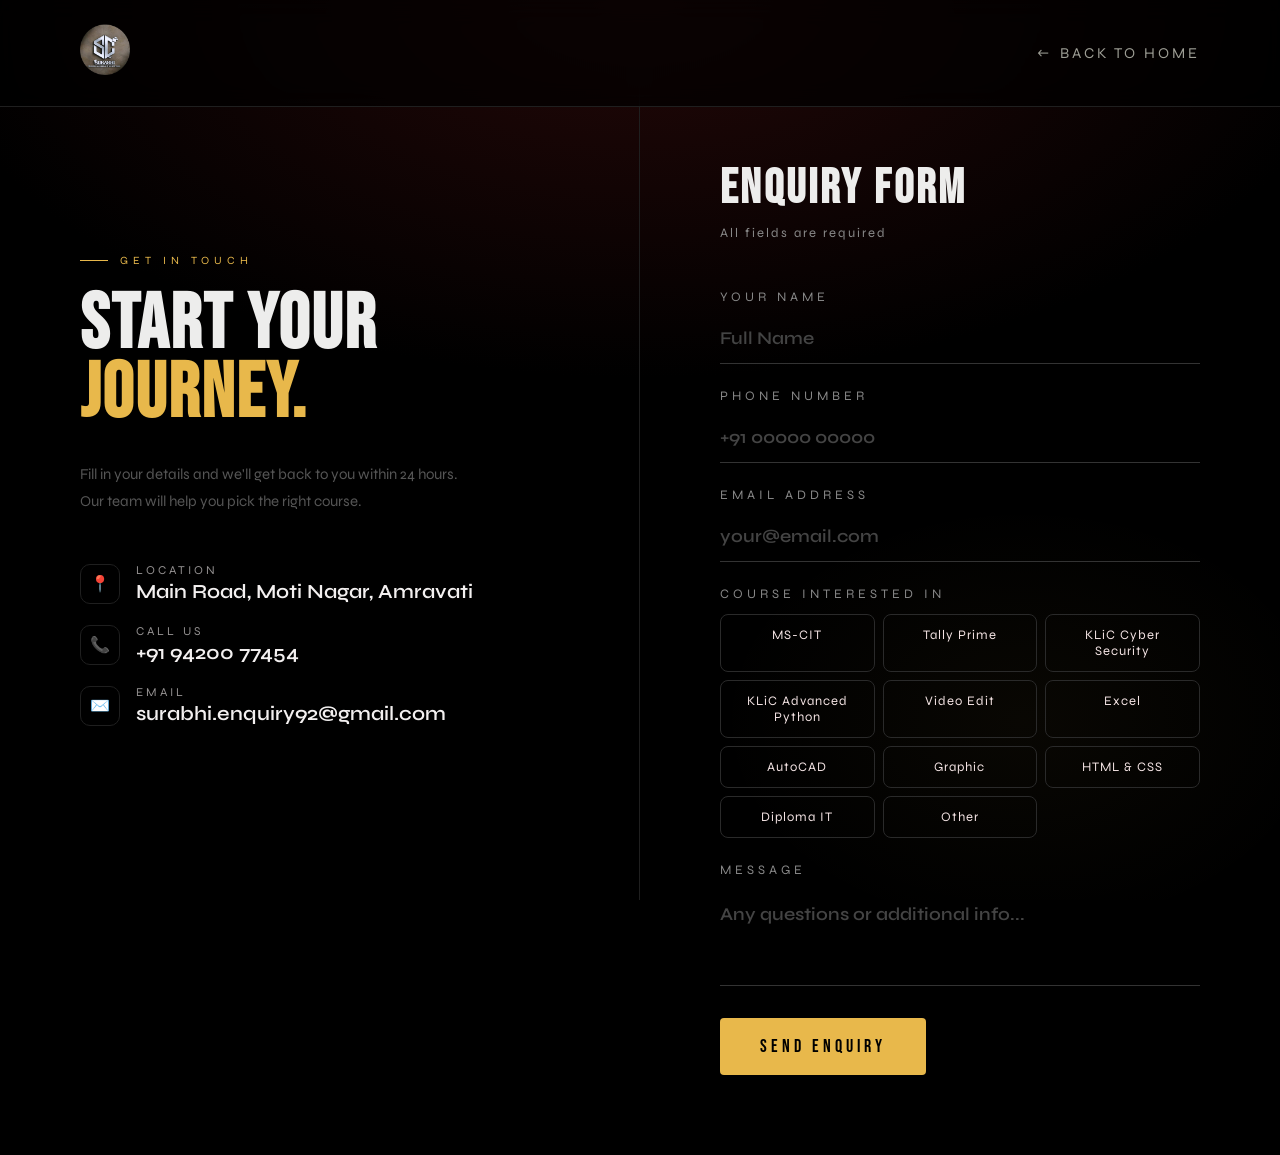
<file: enquiry.html>
<!DOCTYPE html>
<html lang="en">
<head>
  <meta charset="UTF-8" />
  <meta name="viewport" content="width=device-width, initial-scale=1.0"/>
   <link rel="icon" type="image/png" href="photos/Surabhi.png" />
  <title>Enquiry</title>
  <link rel="preconnect" href="https://fonts.googleapis.com">
  <link href="https://fonts.googleapis.com/css2?family=Bebas+Neue&family=Syne:wght@400;600;700;800&family=Share+Tech+Mono&display=swap" rel="stylesheet">
  <link href="enquiry.css" rel="stylesheet">
</head>
<body>
  <!-- NAV -->
  <nav>
    <a href="index.html" class="nav-logo"><img src="photos/Surabhi.png" alt="" width="50"></a>
    <a href="index.html" class="nav-back">Back to Home</a>
  </nav>

  <main>

    <!-- LEFT -->
    <div class="left-panel">
      <div class="eyebrow">
        <div class="eyebrow-line"></div>
        <span>get in touch</span>
      </div>
      <h1 class="left-title">Start Your<br><span>Journey.</span></h1>
      <p class="left-desc">Fill in your details and we'll get back to you within 24 hours. Our team will help you pick the right course.</p>

      <div class="contact-info">
        <div class="info-row">
          <div class="info-icon">📍</div>
          <div class="info-text">
            <span class="info-label">location</span>
            <span class="info-value">Main Road, Moti Nagar, Amravati</span>
          </div>
        </div>
        <div class="info-row">
          <div class="info-icon">📞</div>
          <div class="info-text">
            <span class="info-label">call us</span>
            <span class="info-value">+91 94200 77454</span>
          </div>
        </div>
        <div class="info-row">
          <div class="info-icon">✉️</div>
          <div class="info-text">
            <span class="info-label">email</span>
            <span class="info-value">surabhi.enquiry92@gmail.com</span>
          </div>
        </div>
      </div>
    </div>

    <!-- RIGHT -->
    <div class="right-panel">
      <div class="form-header">
        <h2>ENQUIRY FORM</h2>
        <p>All fields are required</p>
      </div>

      <form class="enquiry-form" id="enquiryForm">

        <div class="field-group">
          <label class="field-label">your name</label>
          <input type="text" class="field-input" id="name" placeholder="Full Name" required/>
        </div>

        <div class="field-group">
          <label class="field-label">phone number</label>
          <input type="tel" class="field-input" id="phone" placeholder="+91 00000 00000" required/>
        </div>

        <div class="field-group">
          <label class="field-label">email address</label>
          <input type="email" class="field-input" id="email" placeholder="your@email.com" required/>
        </div>

        <div class="field-group">
          <label class="field-label">course interested in</label>
          <div class="course-select">
            <div class="course-opt" data-value="MS-CIT">MS-CIT</div>
            <div class="course-opt" data-value="Tally Prime">Tally Prime</div>
            <div class="course-opt" data-value="Web Designing">KLiC Cyber Security</div>
            <div class="course-opt" data-value="Python">KLiC Advanced Python</div>
            <div class="course-opt" data-value="Video Editing">Video Edit</div>
            <div class="course-opt" data-value="Advanced Excel">Excel</div>
            <div class="course-opt" data-value="AutoCAD">AutoCAD</div>
            <div class="course-opt" data-value="Graphic Designing">Graphic</div>
            <div class="course-opt" data-value="HTML & CSS">HTML & CSS</div>
            <div class="course-opt" data-value="Diploma in IT">Diploma IT</div>
            <div class="course-opt" data-value="Other">Other</div>
          </div>
        </div>

        <div class="field-group">
          <label class="field-label">message</label>
          <textarea class="field-input" id="message" placeholder="Any questions or additional info..."></textarea>
        </div>

        <div class="error-msg" id="errorMsg">⚠ Please fill all fields and select a course.</div>

        <button type="submit" class="submit-btn" id="submitBtn">
          SEND ENQUIRY
        </button>

        <div class="success-msg" id="successMsg">
          <span>✓ &nbsp; ENQUIRY SUBMITTED — WE'LL CONTACT YOU SOON!</span>
        </div>

      </form>
    </div>

  </main>

  <script>
    const SHEET_URL = "https://script.google.com/macros/s/AKfycbwAwIIfxAJMQ2LDwDHpO69e99fKdS55hDoHNSOWv3EAczeXGIhkfDiBbvUrzInhE8e4NA/exec";

    // course selection
    let selectedCourse = "";
    document.querySelectorAll(".course-opt").forEach(opt => {
      opt.addEventListener("click", () => {
        document.querySelectorAll(".course-opt").forEach(o => o.classList.remove("active"));
        opt.classList.add("active");
        selectedCourse = opt.dataset.value;
      });
    });

    // form submit
    document.getElementById("enquiryForm").addEventListener("submit", async function(e) {
      e.preventDefault();

      const name    = document.getElementById("name").value.trim();
      const phone   = document.getElementById("phone").value.trim();
      const email   = document.getElementById("email").value.trim();
      const message = document.getElementById("message").value.trim();
      const errorMsg  = document.getElementById("errorMsg");
      const successMsg = document.getElementById("successMsg");
      const submitBtn  = document.getElementById("submitBtn");

      // validate
      if (!name || !phone || !email || !selectedCourse) {
        errorMsg.classList.add("show");
        return;
      }
      errorMsg.classList.remove("show");

      // loading state
      submitBtn.disabled = true;
      submitBtn.innerHTML = '<span class="spinner"></span> SENDING...';

      try {
        await fetch(SHEET_URL, {
          method: "POST",
          mode: "no-cors",
          headers: { "Content-Type": "application/json" },
          body: JSON.stringify({ name, phone, email, course: selectedCourse, message })
        });

        // success
        submitBtn.style.display = "none";
        successMsg.classList.add("show");
        this.reset();
        document.querySelectorAll(".course-opt").forEach(o => o.classList.remove("active"));
        selectedCourse = "";

      } catch (err) {
        submitBtn.disabled = false;
        submitBtn.innerHTML = "SEND ENQUIRY";
        errorMsg.textContent = "⚠ Something went wrong. Please try again.";
        errorMsg.classList.add("show");
      }
    });
  </script>

</body>
</html>
</file>
<file: enquiry.css>
*, *::before, *::after { margin: 0; padding: 0; box-sizing: border-box; }

    :root {
      --gold: #E8B84B;
      --bg: #000;
      --text: #EDEDEC;
      --muted: #555;
      --border: #1f1f1f;
    }

    html, body {
      background: var(--bg);
      color: var(--text);
      font-family: 'Syne', sans-serif;
      min-height: 100vh;
      overflow-x: hidden;
    }

    /* bg gradient */
    body::before {
      content: '';
      position: fixed;
      inset: 0;
      background:
        radial-gradient(ellipse 80% 60% at 50% 0%, rgba(45,10,10,0.8) 0%, transparent 70%),
        radial-gradient(ellipse 40% 40% at 80% 80%, rgba(232,184,75,0.04) 0%, transparent 60%);
      pointer-events: none;
      z-index: 0;
    }

    /* ── NAV ── */
    nav {
      position: fixed;
      top: 0; left: 0; right: 0;
      z-index: 100;
      display: flex;
      align-items: center;
      justify-content: space-between;
      padding: 24px 5rem;
      border-bottom: 1px solid var(--border);
      background: rgba(0,0,0,0.7);
      backdrop-filter: blur(12px);
    }
    .nav-logo {
      font-family: 'Bebas Neue', sans-serif;
      font-size: 22px;
      letter-spacing: 3px;
      color: var(--text);
      text-decoration: none;
    }
    .nav-logo span { color: var(--gold); }
    .nav-back {
      font-family: 'Syne', sans-serif;
      font-size: 15px;
      letter-spacing: 3px;
      text-transform: uppercase;
      color:#9e9e95;
      text-decoration: none;
      display: flex;
      align-items: center;
      gap: 8px;
      transition: color 0.3s;
    }
    .nav-back:hover { color: var(--gold); }
    .nav-back::before {
      content: '←';
      font-size: 14px;
    }

    /* ── MAIN LAYOUT ── */
    main {
      position: relative;
      z-index: 1;
      min-height: 100vh;
      display: grid;
      grid-template-columns: 1fr 1fr;
      padding-top: 80px;
    }

    /* ── LEFT PANEL ── */
    .left-panel {
      padding: 80px 5rem 80px 5rem;
      display: flex;
      flex-direction: column;
      justify-content: center;
      border-right: 1px solid var(--border);
      position: sticky;
      top: 80px;
      height: calc(100vh - 80px);
    }

    .eyebrow {
      display: flex;
      align-items: center;
      gap: 12px;
      margin-bottom: 24px;
    }
    .eyebrow-line {
      width: 28px;
      height: 1px;
      background: var(--gold);
    }
    .eyebrow span {
      font-family: 'Syne', sans-serif;
      font-size: 11px;
      letter-spacing: 5px;
      text-transform: uppercase;
      color: var(--gold);
    }

    .left-title {
      font-family: 'Bebas Neue', sans-serif;
      font-size: clamp(60px, 6vw, 100px);
      line-height: 0.9;
      letter-spacing: 2px;
      color: var(--text);
      margin-bottom: 32px;
    }
    .left-title span { color: var(--gold); }

    .left-desc {
      font-size: 15px;
      color: var(--muted);
      line-height: 1.8;
      max-width: 380px;
      margin-bottom: 48px;
    }

    /* contact info */
    .contact-info { display: flex; flex-direction: column; gap: 20px; }
    .info-row {
      display: flex;
      align-items: center;
      gap: 16px;
    }
    .info-icon {
      width: 40px;
      height: 40px;
      border: 1px solid var(--border);
      border-radius: 10px;
      display: flex;
      align-items: center;
      justify-content: center;
      font-size: 16px;
      flex-shrink: 0;
    }
    .info-text {
      display: flex;
      flex-direction: column;
      gap: 2px;
    }
    .info-label {
      font-family: 'Syne', sans-serif;
      font-size: 12px;
      letter-spacing: 3px;
      text-transform: uppercase;
      color: #949191;
    }
    .info-value {
      font-size: 20px;
      color: #f3f0f0;
      font-weight: 600;
    }

    /* ── RIGHT PANEL ── */
    .right-panel {
      padding: 80px 5rem;
      display: flex;
      flex-direction: column;
      justify-content: center;
    }

    .form-header {
      margin-bottom: 48px;
    }
    .form-header h2 {
      font-family: 'Bebas Neue', sans-serif;
      font-size: 48px;
      letter-spacing: 3px;
      color: var(--text);
      margin-bottom: 8px;
    }
    .form-header p {
      font-family: 'Syne', sans-serif;
      font-size: 13px;
      letter-spacing: 2px;
      color: #888;
    }

    /* ── FORM ── */
    .enquiry-form {
      display: flex;
      flex-direction: column;
      gap: 24px;
    }

    .field-group {
      display: flex;
      flex-direction: column;
      gap: 8px;
      position: relative;
    }

    .field-label {
      font-family: 'Syne', sans-serif;
      font-size: 13px;
      letter-spacing: 4px;
      text-transform: uppercase;
      color: #888;
      transition: color 0.3s;
    }
    .field-group:focus-within .field-label {
      color: var(--gold);
    }

    .field-input {
      background: transparent;
      border: none;
      border-bottom: 1px solid #333;
      padding: 14px 0;
      font-family: 'Syne', sans-serif;
      font-size: 18px;
      font-weight: 600;
      color: var(--text);
      outline: none;
      transition: border-color 0.3s;
      width: 100%;
    }
    .field-input::placeholder { color: #444; }
    .field-input:focus { border-bottom-color: var(--gold); }

    textarea.field-input {
      resize: none;
      height: 100px;
      line-height: 1.6;
    }

    /* course select */
    .course-select {
      display: grid;
      grid-template-columns: repeat(3, 1fr);
      gap: 8px;
      margin-top: 4px;
    }
    .course-opt {
      padding: 12px;
      border: 1px solid #2a2a2a;
      border-radius: 8px;
      font-family: 'Syne', sans-serif;
      font-size: 13px;
      letter-spacing: 1px;
      color: #f3e3e3;
      cursor: pointer;
      transition: all 0.2s;
      text-align: center;
      user-select: none;
    }
    .course-opt:hover {
      border-color: #333;
      color: #888;
    }
    .course-opt.active {
      border-color: var(--gold);
      color: var(--gold);
      background: rgba(232,184,75,0.06);
    }

    /* submit btn */
    .submit-btn {
      margin-top: 8px;
      padding: 18px 40px;
      background: var(--gold);
      border: none;
      border-radius: 4px;
      font-family: 'Bebas Neue', sans-serif;
      font-size: 18px;
      letter-spacing: 4px;
      color: #000;
      cursor: pointer;
      transition: all 0.3s ease;
      align-self: flex-start;
      position: relative;
      overflow: hidden;
    }
    .submit-btn::before {
      content: '';
      position: absolute;
      inset: 0;
      background: rgba(255,255,255,0.2);
      transform: translateX(-100%);
      transition: transform 0.4s ease;
    }
    .submit-btn:hover::before { transform: translateX(0); }
    .submit-btn:hover {
      transform: translateY(-2px);
      box-shadow: 0 10px 30px rgba(232,184,75,0.3);
    }
    .submit-btn:disabled {
      opacity: 0.5;
      cursor: not-allowed;
      transform: none;
    }

    /* success state */
    .success-msg {
      display: none;
      padding: 20px 24px;
      border: 1px solid rgba(232,184,75,0.3);
      border-radius: 8px;
      background: rgba(232,184,75,0.05);
      margin-top: 16px;
    }
    .success-msg.show { display: flex; align-items: center; gap: 12px; }
    .success-msg span {
      font-family: 'Syne', sans-serif;
      font-size: 12px;
      letter-spacing: 2px;
      color: var(--gold);
    }

    /* error */
    .error-msg {
      display: none;
      font-family: 'Syne', sans-serif;
      font-size: 11px;
      letter-spacing: 1px;
      color: #ff6464;
      margin-top: 8px;
    }
    .error-msg.show { display: block; }

    /* loading spinner */
    .spinner {
      display: inline-block;
      width: 16px;
      height: 16px;
      border: 2px solid rgba(0,0,0,0.3);
      border-top-color: #000;
      border-radius: 50%;
      animation: spin 0.6s linear infinite;
      vertical-align: middle;
      margin-right: 8px;
    }
    @keyframes spin { to { transform: rotate(360deg); } }

    /* responsive */
    @media (max-width: 1024px) {
      nav { padding: 20px 32px; }
      main { grid-template-columns: 1fr; }
      .left-panel {
        position: relative;
        top: 0;
        height: auto;
        padding: 60px 32px 40px;
        border-right: none;
        border-bottom: 1px solid var(--border);
      }
      .right-panel { padding: 40px 32px 80px; }
      .course-select { grid-template-columns: repeat(2, 1fr); }
    }
    @media (max-width: 600px) {
      nav { padding: 16px 20px; }
      .left-panel { padding: 40px 20px 32px; }
      .right-panel { padding: 32px 20px 60px; }
      .left-title { font-size: 56px; }
      .course-select { grid-template-columns: repeat(2, 1fr); }
    }

    /* ── MOBILE ── */
@media (max-width: 600px) {

  /* NAV */
  nav {
    padding: 14px 20px;
  }
  .nav-back {
    font-size: 11px;
    letter-spacing: 2px;
  }

  /* MAIN */
  main {
    grid-template-columns: 1fr;
    padding-top: 70px;
  }

  /* LEFT PANEL */
  .left-panel {
    position: relative;
    top: 0;
    height: auto;
    padding: 36px 20px 28px;
    border-right: none;
    border-bottom: 1px solid var(--border);
  }

  .left-title {
    font-size: 52px;
    margin-bottom: 16px;
  }

  .left-desc {
    font-size: 13px;
    margin-bottom: 28px;
    max-width: 100%;
  }

  .info-value {
    font-size: 13px;
  }

  .info-label {
    font-size: 10px;
  }

  /* RIGHT PANEL */
  .right-panel {
    padding: 28px 20px 60px;
  }

  .form-header {
    margin-bottom: 28px;
  }

  .form-header h2 {
    font-size: 36px;
  }

  .form-header p {
    font-size: 11px;
  }

  /* FORM */
  .enquiry-form {
    gap: 20px;
  }

  .field-label {
    font-size: 11px;
    letter-spacing: 3px;
  }

  .field-input {
    font-size: 16px;
    padding: 12px 0;
  }

  textarea.field-input {
    height: 80px;
  }

  /* COURSE CHIPS — 2 columns */
  .course-select {
    grid-template-columns: repeat(2, 1fr);
    gap: 8px;
  }

  .course-opt {
    font-size: 11px;
    padding: 10px 8px;
    letter-spacing: 0.5px;
  }

  /* SUBMIT BTN — full width */
  .submit-btn {
    width: 100%;
    text-align: center;
    align-self: stretch;
    font-size: 16px;
    padding: 16px;
  }

  .success-msg span {
    font-size: 11px;
  }
}
</file>
